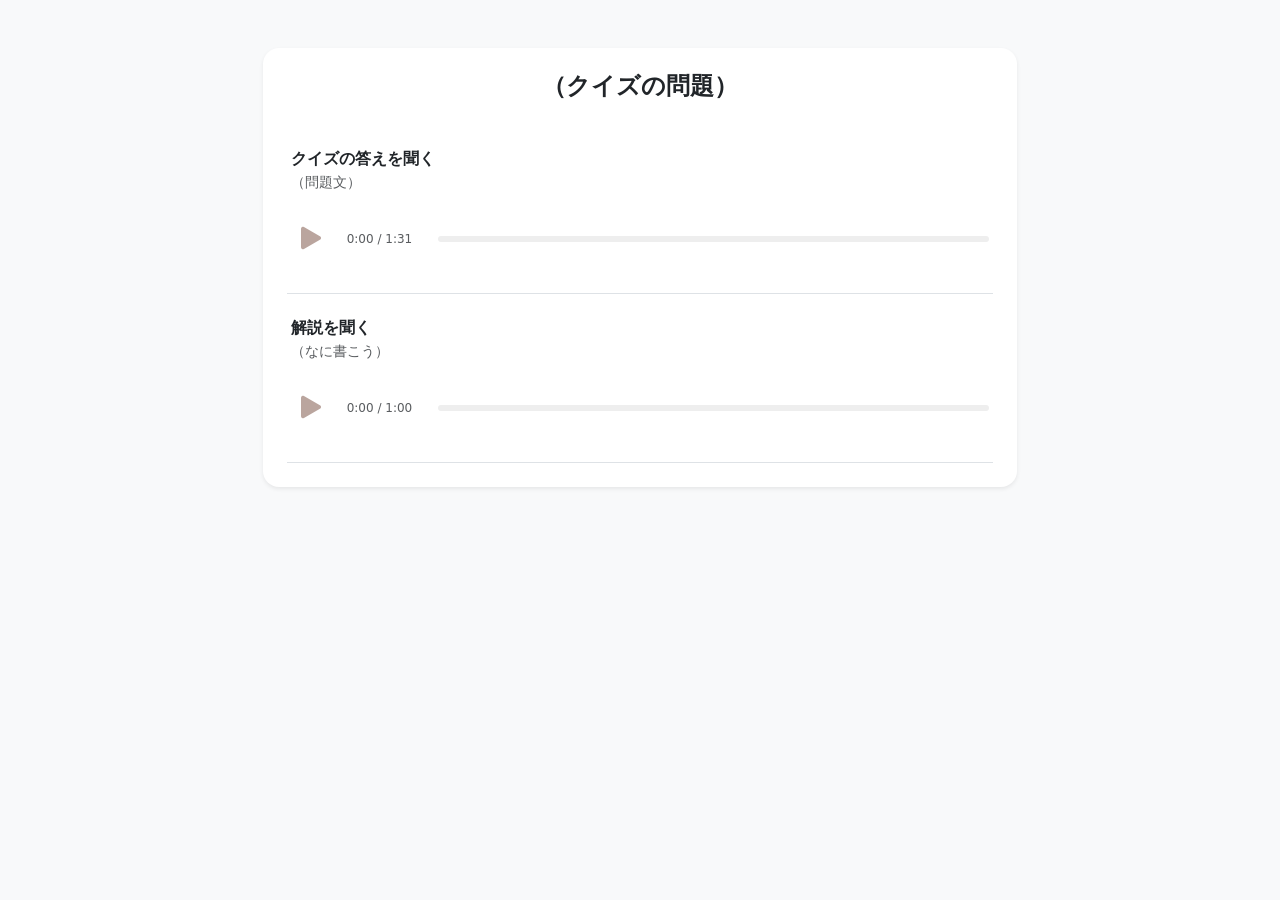
<file: index.html>
<!DOCTYPE html>
<html lang="ja">
<head>
    <meta charset="UTF-8">
    <meta name="viewport" content="width=device-width, initial-scale=1">
    <title>（企画名）</title>
    <link href="https://cdn.jsdelivr.net/npm/bootstrap@5.3.0/dist/css/bootstrap.min.css" rel="stylesheet">
    <link rel="stylesheet" href="https://cdn.jsdelivr.net/npm/bootstrap-icons@1.11.1/font/bootstrap-icons.css">
    <link rel="stylesheet" href="style.css">
</head>
<body class="bg-light">

<div class="container my-5 px-3"> <div class="row justify-content-center">
        <div class="col-11 col-md-10 col-lg-8 bg-white shadow-sm rounded-4 p-3 p-md-4">
            
            <h1 class="h4 fw-bold mb-4 text-center">（クイズの問題）</h1>
            
            <div class="list-group list-group-flush">
                
                <div class="audio-player list-group-item border-0 border-bottom py-4 px-1">
                    <h2 class="h6 fw-bold mb-1">クイズの答えを聞く</h2>
                    <p class="text-muted small mb-3">（問題文）</p>
                    
                    <div class="d-flex align-items-center gap-2 gap-md-3">
                        <button class="btn-play js-play-btn"><i class="bi bi-play-fill"></i></button>
                        <span class="time-display text-muted js-time">0:00 / 0:00</span>
                        
                        <div class="progress flex-grow-1 js-progress-container" style="height: 20px; background: none;">
                            <div class="progress-inner">
                                <div class="progress-bar js-progress-bar" style="width: 0%;"></div>
                            </div>
                        </div>
                    </div>
                    <audio class="js-audio" src="natsuyasuminotanken.mp3"></audio>
                </div>

                <div class="audio-player list-group-item border-0 border-bottom py-4 px-1">
                    <h2 class="h6 fw-bold mb-1">解説を聞く</h2>
                    <p class="text-muted small mb-3">（なに書こう）</p>
                    
                    <div class="d-flex align-items-center gap-2 gap-md-3">
                        <button class="btn-play js-play-btn"><i class="bi bi-play-fill"></i></button>
                        <span class="time-display text-muted js-time">0:00 / 0:00</span>
                        
                        <div class="progress flex-grow-1 js-progress-container" style="height: 20px; background: none;">
                            <div class="progress-inner">
                                <div class="progress-bar js-progress-bar" style="width: 0%;"></div>
                            </div>
                        </div>
                    </div>
                    <audio class="js-audio" src="suzume.mp3"></audio>
                </div>

            </div>
        </div>
    </div>
</div>

<script src="script.js"></script>
</body>
</html>
</file>
<file: style.css>
body { background-color: #f0f2f5; }

.btn-play {
    background: none; border: none; padding: 0;
    color: #baa59e; font-size: 2.5rem;
    display: flex; align-items: center;
}

.time-display {
    min-width: 75px; font-size: 0.75rem;
    font-variant-numeric: tabular-nums;
}

/* シークバーの見た目調整 */
.js-progress-container {
    display: flex; align-items: center; cursor: pointer;
}

.progress-inner {
    width: 100%; height: 6px; /* 実際のバーの太さ */
    background-color: #eee; border-radius: 3px;
    overflow: hidden; position: relative;
}

.progress-bar {
    background-color: #adb5bd; height: 100%;
    /* 再生中は滑らかに動かし、スライド操作時はJSでtransitionを消します */
    transition: width 0.1s linear; 
}
</file>
